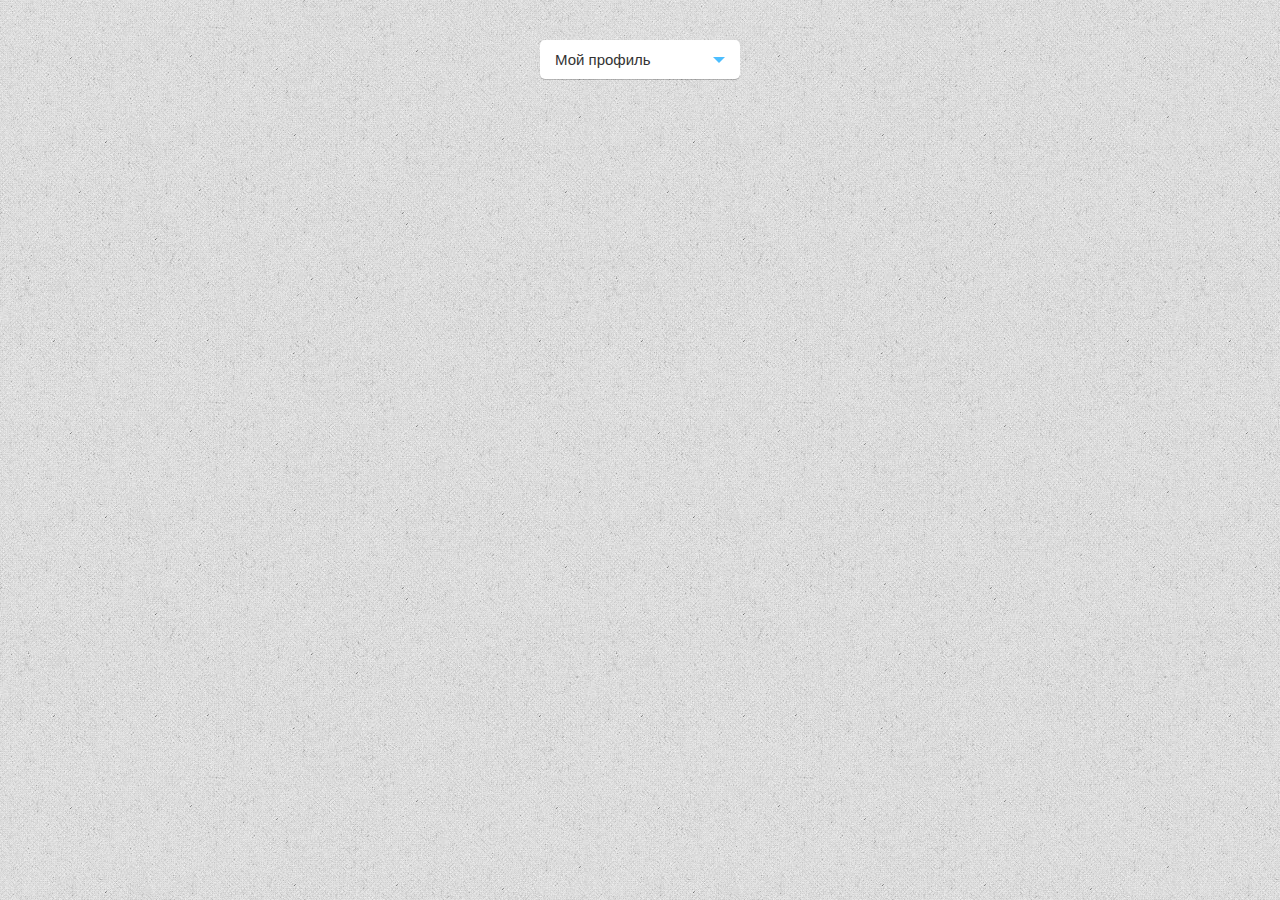
<file: task1/index.html>
<!DOCTYPE html>
<html lang="en">
<head>
  <meta charset="UTF-8">
  <meta name="viewport" content="width=device-width, initial-scale=1.0">
  <meta http-equiv="X-UA-Compatible" content="ie=edge">
  <title>Задача 1. Выпадающее меню | Домашнее задание к лекции 1.2</title>
  <link rel="stylesheet" href="css/style.css">
</head>
<body>
<div class="wrapper-dropdown">Мой профиль
  <ul class="dropdown">
    <li><a href="#">Аватар</a></li>
    <li><a href="#">Настройки</a></li>
    <li><a href="#">Выйти</a></li>
  </ul>
</div>
<script src="js/script.js"></script>
</body>
</html>
</file>
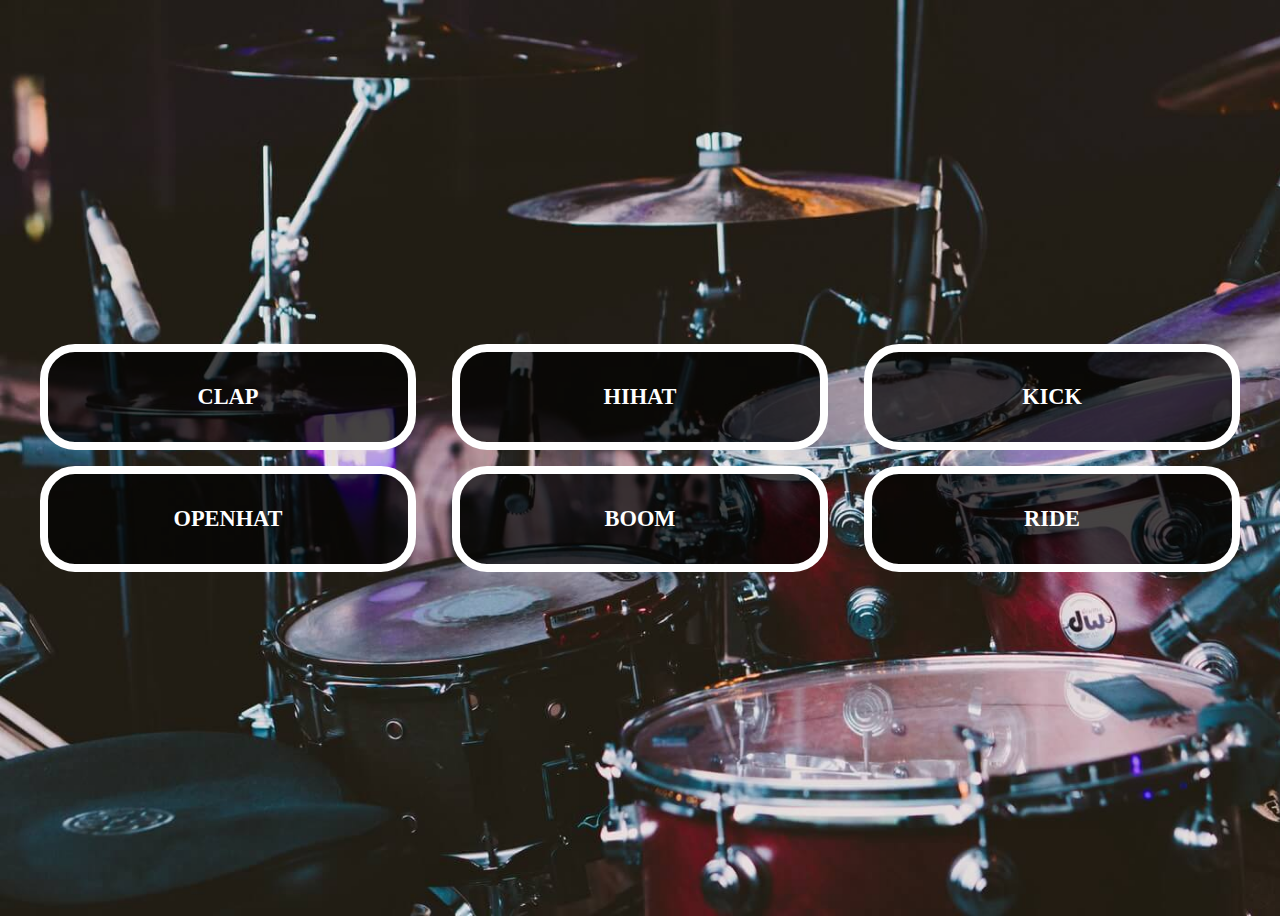
<file: task2/index.html>
<!DOCTYPE html>
<html lang="en">
<head>
  <meta charset="UTF-8">
  <meta name="viewport" content="width=device-width, initial-scale=1.0">
  <meta http-equiv="X-UA-Compatible" content="ie=edge">
  <title>Задача 2. Ударная установка | Домашнее задание к лекции 1.2</title>
  <link rel="stylesheet" href="css/style.css">
</head>
<body>
<ul class="drum-kit">
  <li class="drum-kit__drum key-clap">
    <span class="drum-kit__drum__type">Clap</span>
    <audio src="wav/clap.wav" />
  </li>
  <li class="drum-kit__drum key-hihat">
    <span class="drum-kit__drum__type">Hihat</span>
    <audio src="wav/hihat.wav" />
  </li>
  <li class="drum-kit__drum key-kick">
    <span class="drum-kit__drum__type">Kick</span>
    <audio src="wav/kick.wav" />
  </li>
  <li class="drum-kit__drum key-openhat">
    <span class="drum-kit__drum__type">Openhat</span>
    <audio src="wav/openhat.wav" />
  </li>
  <li class="drum-kit__drum key-boom">
    <span class="drum-kit__drum__type">Boom</span>
    <audio src="wav/boom.wav" />
  </li>
  <li class="drum-kit__drum key-ride">
    <span class="drum-kit__drum__type">Ride</span>
    <audio src="wav/ride.wav" />
  </li>
</ul>
<script src="js/script.js"></script>
</body>
</html>
</file>
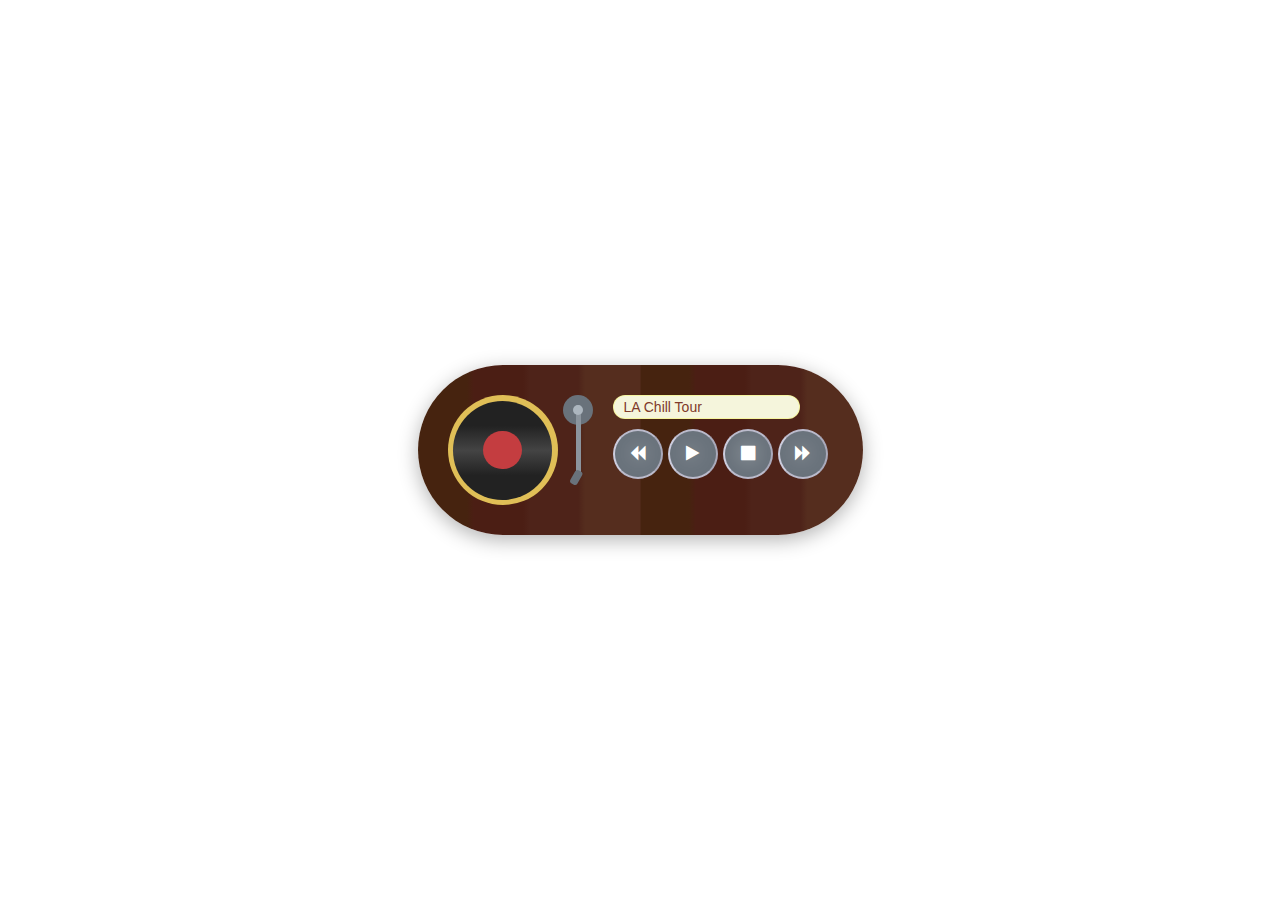
<file: task3/index.html>
<!DOCTYPE html>
<html lang="en">
<head>
  <meta charset="UTF-8">
  <meta name="viewport" content="width=device-width, initial-scale=1.0">
  <meta http-equiv="X-UA-Compatible" content="ie=edge">
  <title>Задача 3. Аудиоплеер | Домашнее задание к лекции 1.2</title>
  <link rel="stylesheet" href="css/style.css">
</head>
<body>
<div class="mediaplayer">
  <audio src="https://d34x6xks9kc6p2.cloudfront.net/540997b0-a35f-4b69-86d6-b1c925c4a264/540997b0-a35f-4b69-86d6-b1c925c4a264.mp3"></audio>
  <div class="discarea">
    <div class="disc">
    </div>
    <div class="stylus">
      <div class="pivot"></div>
      <div class="arm"></div>
      <div class="head"></div>
    </div>
  </div>
  <div class="controls">
    <span class="title" title="LA Chill Tour"></span>
    <div class="buttons">
      <button class="back">
        <i class="fa fa-backward"></i>
      </button>
      <button class="playstate">
        <i class="fa fa-play"></i>
        <i class="fa fa-pause"></i>
      </button>
      <button class="stop">
        <i class="fa fa-stop"></i>
      </button>
      <button class="next">
        <i class="fa fa-forward"></i>
      </button>
    </div>
  </div>
</div>
<script src="js/script.js"></script>
</body>
</html>
</file>
<file: task2/css/style.css>
body {
  display: flex;
  justify-content: center;
  min-height: 100vh;
  align-items: center;
  background: url('../i/drum-machine.jpeg');
  background-size: cover;
  background-repeat: no-repeat;
}

.drum-kit {
  margin: 0;
  padding: 0 2em;
  width: 100%;
  display: flex;
  justify-content: space-between;
  list-style: none;
  flex-wrap: wrap;
}

.drum-kit__drum {
  cursor: pointer;
  display: block;
  width: 30%;
  text-align: center;
  padding: 2em 0;
  margin: .5em 0;
  border: .5em solid #FFFFFF;
  border-radius: 35px;
  color: #FFFFFF;
  transition: 50ms ease-in;
  background: rgba(0, 0, 0, 0.7);
}

.drum-kit__drum:hover {
  transform: scale(1.1);
  transition: 50ms ease-in;
}


.drum-kit__drum--active {
  background: #FFFFFF;
  color: #000000;
  transform: scale(1.1);
}

.drum-kit__drum__key {
  user-select: none;
  font-size: 2em;
  font-weight: bold;
  display: block;
}

.drum-kit__drum__type {
  font-size: 1.4em;
  font-weight: bold;
  user-select: none;
  text-transform: uppercase;
}
</file>
<file: task1/css/style.css>
@import "reset.min.css";

*,
*:after,
*:before {
  box-sizing: border-box;
}

body {
  font-family: 'Lato', 'Arial', sans-serif;
  background: #DDD url('../i/bg.jpg');
  font-weight: 300;
  font-size: 15px;
  color: #333333;
  -webkit-font-smoothing: antialiased;
  overflow-y: scroll;
  overflow-x: hidden;
}

.wrapper-dropdown {
  /* Size & position */
  position: relative;
  width: 200px;
  margin: 40px auto;
  padding: 12px 15px;

  /* Styles */
  background: #FFFFFF;
  border-radius: 5px;
  box-shadow: 0 1px 0 rgba(0,0,0,0.2);
  cursor: pointer;
  outline: none;
  -webkit-transition: all 0.3s ease-out;
  -moz-transition: all 0.3s ease-out;
  -ms-transition: all 0.3s ease-out;
  -o-transition: all 0.3s ease-out;
  transition: all 0.3s ease-out;
}

/* Little arrow */
.wrapper-dropdown:after {
  content: "";
  width: 0;
  height: 0;
  position: absolute;
  top: 50%;
  right: 15px;
  margin-top: -3px;
  border-width: 6px 6px 0 6px;
  border-style: solid;
  border-color: #4cbeff transparent;
}

/* Size & position */
.wrapper-dropdown .dropdown {
  position: absolute;
  top: 100%;
  left: 0;
  right: 0;

  /* Styles */
  background: #FFFFFF;
  border-radius: 0 0 5px 5px;
  border: 1px solid rgba(0,0,0,0.2);
  border-top: none;
  border-bottom: none;
  list-style: none;
  -webkit-transition: all 0.3s ease-out;
  -moz-transition: all 0.3s ease-out;
  -ms-transition: all 0.3s ease-out;
  -o-transition: all 0.3s ease-out;
  transition: all 0.3s ease-out;

  /* Hiding */
  max-height: 0;
  overflow: hidden;
}

.wrapper-dropdown .dropdown li {
  padding: 0 10px ;
}

.wrapper-dropdown .dropdown li a {
  display: block;
  text-decoration: none;
  color: #333333;
  padding: 10px 0;
  transition: all 0.3s ease-out;
  border-bottom: 1px solid #e6e8ea;
}

.wrapper-dropdown .dropdown li:last-of-type a {
  border: none;
}

.wrapper-dropdown .dropdown li i {
  margin-right: 5px;
  color: inherit;
  vertical-align: middle;
}

/* Hover state */
.wrapper-dropdown .dropdown li:hover a {
  color: #57a9d9;
}

/* Active state */
.wrapper-dropdown.active {
  border-radius: 5px 5px 0 0;
  background: #4cbeff;
  box-shadow: none;
  border-bottom: none;
  color: #FFFFFF;
}

.wrapper-dropdown.active:after {
  border-color: #82d1ff transparent;
}

.wrapper-dropdown.active .dropdown {
  border-bottom: 1px solid rgba(0,0,0,0.2);
  max-height: 400px;
}
</file>
<file: task3/css/style.css>
@import url(https://maxcdn.bootstrapcdn.com/font-awesome/4.7.0/css/font-awesome.min.css);

html {
  font-size: 14px;
}

body {
  font-family: Myriad Set Pro, Helvetica Neue, Helvetica, Arial, sans-serif;
  display:-webkit-box;
  display:-webkit-flex;
  display:-ms-flexbox;
  display:flex;
  -webkit-box-pack:center;
  -webkit-justify-content:center;
  -ms-flex-pack:center;
  justify-content:center;
  -webkit-box-align:center;
  -webkit-align-items:center;
  -ms-flex-align:center;
  align-items:center;
  height:100vh;
  width:100vw;
  background-color: #FFFFFF;
  margin: 0;
  padding: 0;
}

.mediaplayer {
  background: -webkit-linear-gradient(left, rgb(70,35,15) 0%, rgb(70,35,15) 22%, rgb(75,30,20) 25%, rgb(75,30,20) 47%, rgb(78,35,25) 50%, rgb(78,35,25) 72%, rgb(85,45,30) 75%, rgb(85,45,30) 100%);
  background: linear-gradient(left, rgb(70,35,15) 0%, rgb(70,35,15) 22%, rgb(75,30,20) 25%, rgb(75,30,20) 47%, rgb(78,35,25) 50%, rgb(78,35,25) 72%, rgb(85,45,30) 75%, rgb(85,45,30) 100%);
  background-size: 50%;
  background-repeat: repeat;
  box-shadow: 0 5px 20px rgba(0,0,0,0.3);
  width: auto;
  max-width: 600px;
  height: auto;
  display: -webkit-box;
  display: -webkit-flex;
  display: -ms-flexbox;
  display: flex;
  -webkit-box-orient: horizontal;
  -webkit-box-direction: normal;
  -webkit-flex-direction: row;
  -ms-flex-direction: row;
  flex-direction: row;
  padding: 20px;
  box-sizing:border-box;
  border-radius: 100px;
}

audio {
  width:0;
  height:0;
  position: absolute;
  left:-99999px;
}

.discarea {
  margin:10px;
}

@-webkit-keyframes spinDisc {
  from {-webkit-transform: rotate(0deg);transform: rotate(0deg);}
  to 	 {-webkit-transform: rotate(360deg);transform: rotate(360deg);}
}

@keyframes spinDisc {
  from {-webkit-transform: rotate(0deg);transform: rotate(0deg);}
  to 	 {-webkit-transform: rotate(360deg);transform: rotate(360deg);}
}

.disc {
  position: relative;
  display: block;
  float: left;
  width: 110px;
  height: 110px;
  background-color: #E0BF57;
  border-radius: 50%;
}

.mediaplayer.play .disc {
  -webkit-animation: spinDisc 2s linear 0.3s infinite forwards;
  animation: spinDisc 2s linear 0.3s infinite forwards;
}

.disc::before,
.disc::after {
  content:" ";
  position: absolute;
  border-radius: 50%;
}

.disc::before {
  background-color: #C43D40;
  top: 32.5%;
  left: 32.5%;
  width: 35%;
  height: 35%;
  z-index:2;
}

.disc::after {
  position: absolute;
  top: 5%;
  left: 5%;
  width: 90%;
  height: 90%;
  background-color: #222222;
  background: -webkit-linear-gradient(#222222, #222222, #444444, #222222, #222222);
  background: linear-gradient(#222222, #222222, #444444, #222222, #222222);
  border-radius: 50%;
  z-index: 1;
}

.stylus {
  position: relative;
  display: block;
  float:left;
  width: 30px;
  height: 100px;
  margin-left: 5px;
  -webkit-transform-origin: 15px 15px;
  -ms-transform-origin: 15px 15px;
  transform-origin: 15px 15px;
  -webkit-transition: -webkit-transform 0.3s ease-in-out;
  transition: -webkit-transform 0.3s ease-in-out;
  transition: transform 0.3s ease-in-out;
  transition: transform 0.3s ease-in-out, -webkit-transform 0.3s ease-in-out;
}

.mediaplayer.play .stylus {
  -webkit-transform: rotate(34deg);
  -ms-transform: rotate(34deg);
  transform: rotate(34deg);
}

.pivot {
  position: absolute;
  width:30px;
  height:30px;
  background-color: #69727B;
  border-radius: 50%;
}

.arm {
  position: absolute;
  width:5px;
  height:70px;
  background-color: #8B949D;
  top: 10px;
  left: 13px;
  border-top-right-radius: 2px;
  border-top-left-radius: 2px;
}

.arm::before {
  content:" ";
  position: absolute;
  border-radius: 50%;
  background-color: #ACB6BF;
  top: 0px;
  left: -2.5px;
  width: 10px;
  height: 10px;
}

.head {
  position: absolute;
  width: 8px;
  height: 15px;
  background-color: #69727B;
  top:76px;
  left:13px;
  border-radius:3px;
  -webkit-transform-origin: 50% 0;
  -ms-transform-origin: 50% 0;
  transform-origin: 50% 0;
  -webkit-transform: rotate(30deg);
  -ms-transform: rotate(30deg);
  transform: rotate(30deg);
}

.controls {
  margin: 10px;
  display:-webkit-box;
  display:-webkit-flex;
  display:-ms-flexbox;
  display:flex;
  -webkit-box-orient:vertical;
  -webkit-box-direction:normal;
  -webkit-flex-direction:column;
  -ms-flex-direction:column;
  flex-direction:column;
}

.title {
  width: 85%;
  box-sizing: border-box;
  padding: 3px 0 3px 10px;
  font-size: 1rem;
  color: #7F3A2B;
  background-color: beige;
  border-radius: 25px;
  border: rgba(245,245,70,0.4) 1px solid;
  overflow:hidden;
}

.title:after {
  content: attr(title);
}

.buttons {
  margin: 10px 0 10px;
  display:-webkit-box;
  display:-webkit-flex;
  display:-ms-flexbox;
  display:flex;
  -webkit-box-orient:horizontal;
  -webkit-box-direction:normal;
  -webkit-flex-direction:row;
  -ms-flex-direction:row;
  flex-direction:row;
}

.buttons button {
  width: 50px;
  height: 50px;
  text-align: center;
  border-radius: 50%;
  border:none;
  margin-right: 5px;
  background-color: #69727B;
  color: #FFFFFF;
  outline: 0;
  font-size: 1.2rem;
  border-top: #bbc 2px solid;
  border-left: #ccd 2px solid;
  border-right: #aab 2px solid;
  border-bottom: #bbc 2px solid;
}

.buttons button:hover {
  cursor: pointer;
}

.buttons button i::before {
  text-shadow: 0 0 20px rgba(255,255,255,0.4);
  -webkit-transition: text-shadow 0.3s ease;
  transition: text-shadow 0.3s ease;
}

.buttons button:hover i::before {
  text-shadow: 0 0 20px white;
}

.mediaplayer.play .playstate {
  background-color: #C63C3C;
}

.playstate .fa-pause,
.mediaplayer.play .playstate .fa-play {
  display: none;
}

.mediaplayer.play .fa-pause {
  display: block;
}

.subControls {
  display: -webkit-box;
  display: -webkit-flex;
  display: -ms-flexbox;
  display: flex;
  -webkit-box-orient: horizontal;
  -webkit-box-direction: normal;
  -webkit-flex-direction: row;
  -ms-flex-direction: row;
  flex-direction: row;
}


.duration {
  width: 110px;
  text-align: center;
  box-sizing: border-box;
  padding: 3px 10px;
  font-size: 1rem;
  color: #7F3A2B;
  background-color: beige;
  border-radius: 25px;
  border: rgba(245,245,70,0.4) 1px solid;
  margin-right: 10px;
}

.volumeSlider {
  -webkit-appearance: none;
  -moz-appearance: none;
  appearance: none;
  width: 80px;
  background: transparent;
}

.volumeSlider:focus {
  outline: none;
}

.volumeSlider::-webkit-slider-thumb {
  -webkit-appearance: none;
  height: 20px;
  width: 20px;
  border-radius: 50%;
  background-color: #69727B;
  cursor: pointer;
  margin-top: -6px;
  border-top: #bbc 2px solid;
  border-left: #ccd 2px solid;
  border-right: #aab 2px solid;
  border-bottom: #bbc 2px solid;
}

.volumeSlider::-webkit-slider-thumb:active {
  background-color: #9aa;
}

.volumeSlider::-moz-range-thumb {
  height: 20px;
  width: 20px;
  border-radius: 50%;
  background-color: #69727B;
  cursor: pointer;
  margin-top: -6px;
  border-top: #bbc 2px solid;
  border-left: #ccd 2px solid;
  border-right: #aab 2px solid;
  border-bottom: #bbc 2px solid;
}

.volumeSlider::-webkit-slider-runnable-track {
  width: 100%;
  height: 8px;
  cursor: pointer;
  background-color:#8B949D;
  border-radius: 4px;
  margin-top: 2px;
}

.volumeSlider::-webkit-slider-runnable-track:active {
  background-color: #69727B;
}

.volumeSlider::-moz-range-track {
  width: 100%;
  height: 8px;
  cursor: pointer;
  background-color:#8B949D;
  border-radius: 4px;
  margin-top: 2px;
}

@media (max-width: 450px) {
  .mediaplayer {
    -webkit-box-orient: vertical;
    -webkit-box-direction: normal;
    -webkit-flex-direction: column;
    -ms-flex-direction: column;
    flex-direction: column;
    border-radius: 50px;
  }

  .discarea {
    margin:10px auto;
  }

  .disc {
    margin-left: 40px;
  }

  .title {
    width: 100%;
    text-align: center;
  }

  .buttons button {
    margin: 0 5px;
  }

  .subControls {
    -webkit-box-orient: horizontal;
    -webkit-box-direction: normal;
    -webkit-flex-direction: row nowrap;
    -ms-flex-direction: row nowrap;
    flex-direction: row nowrap;
    -webkit-justify-content: space-around;
    -ms-flex-pack: distribute;
    justify-content: space-around;
    margin-bottom: 20px;
  }
}
</file>
